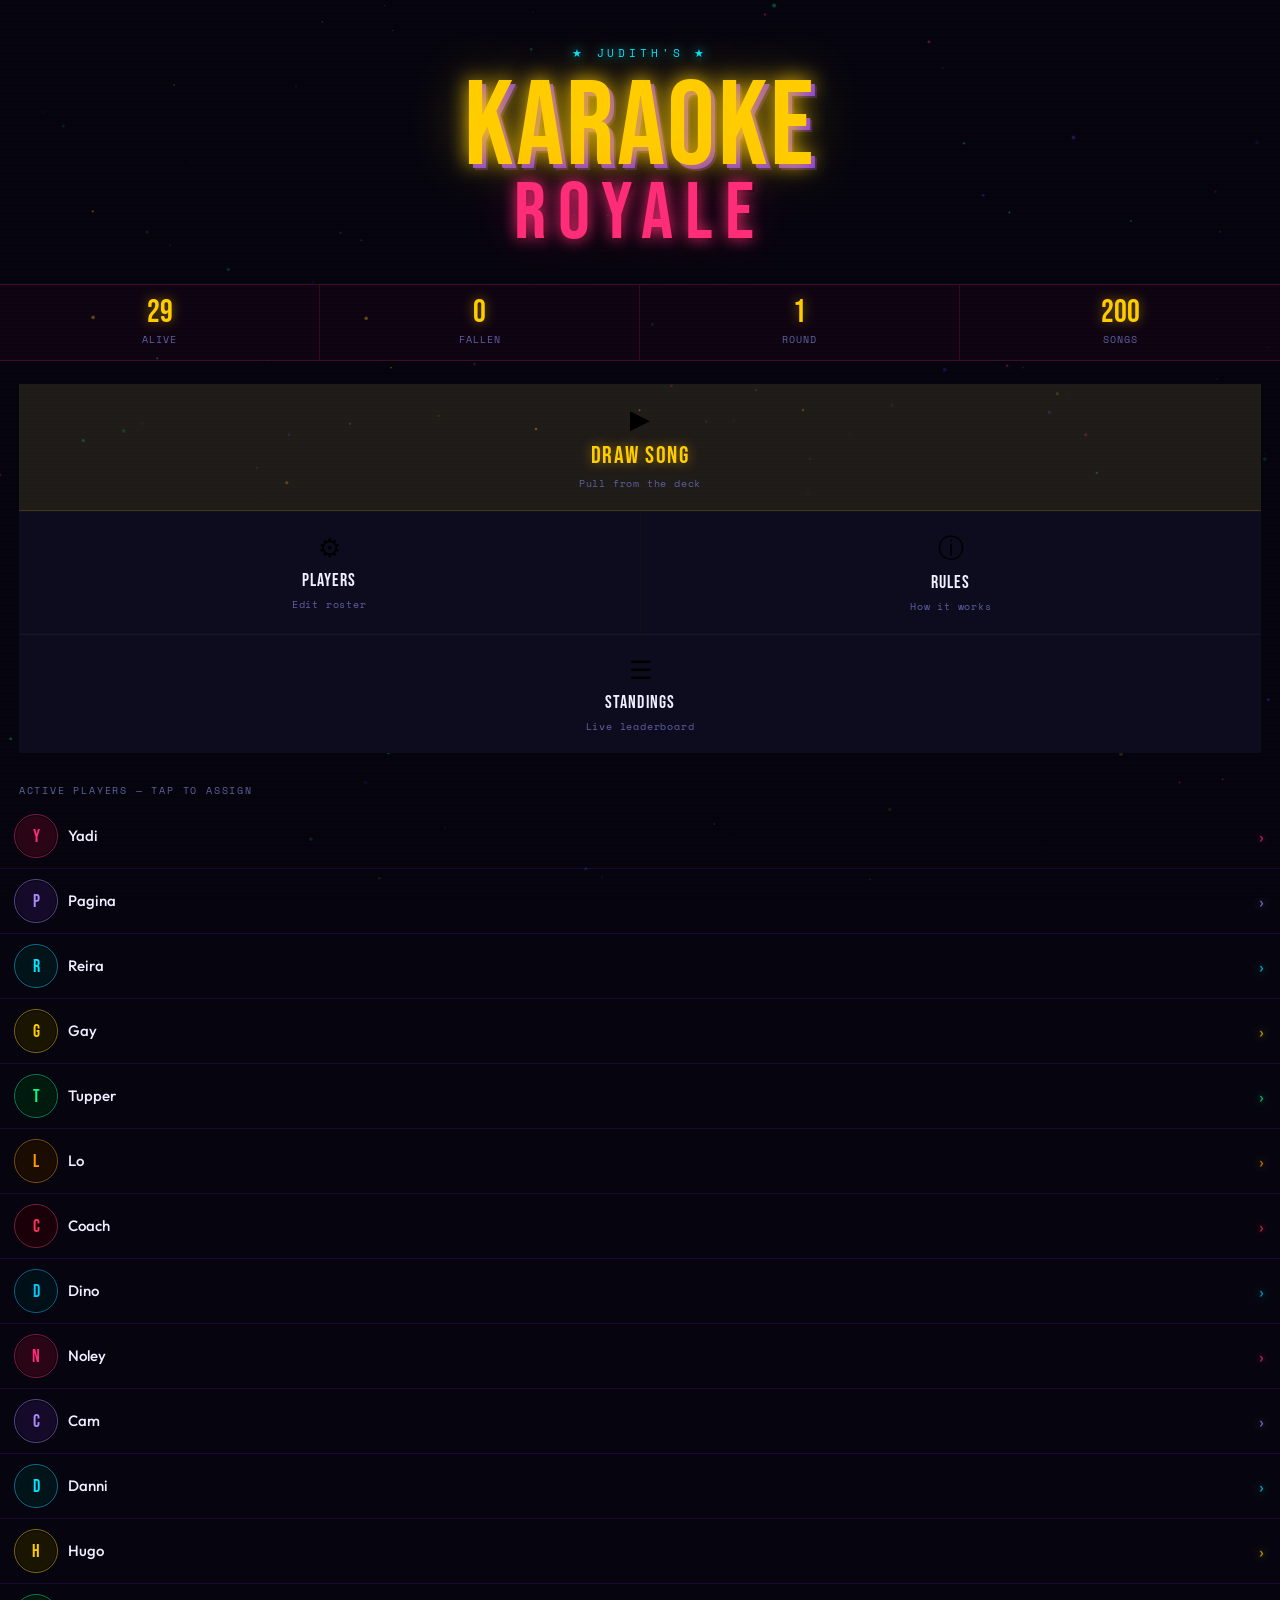
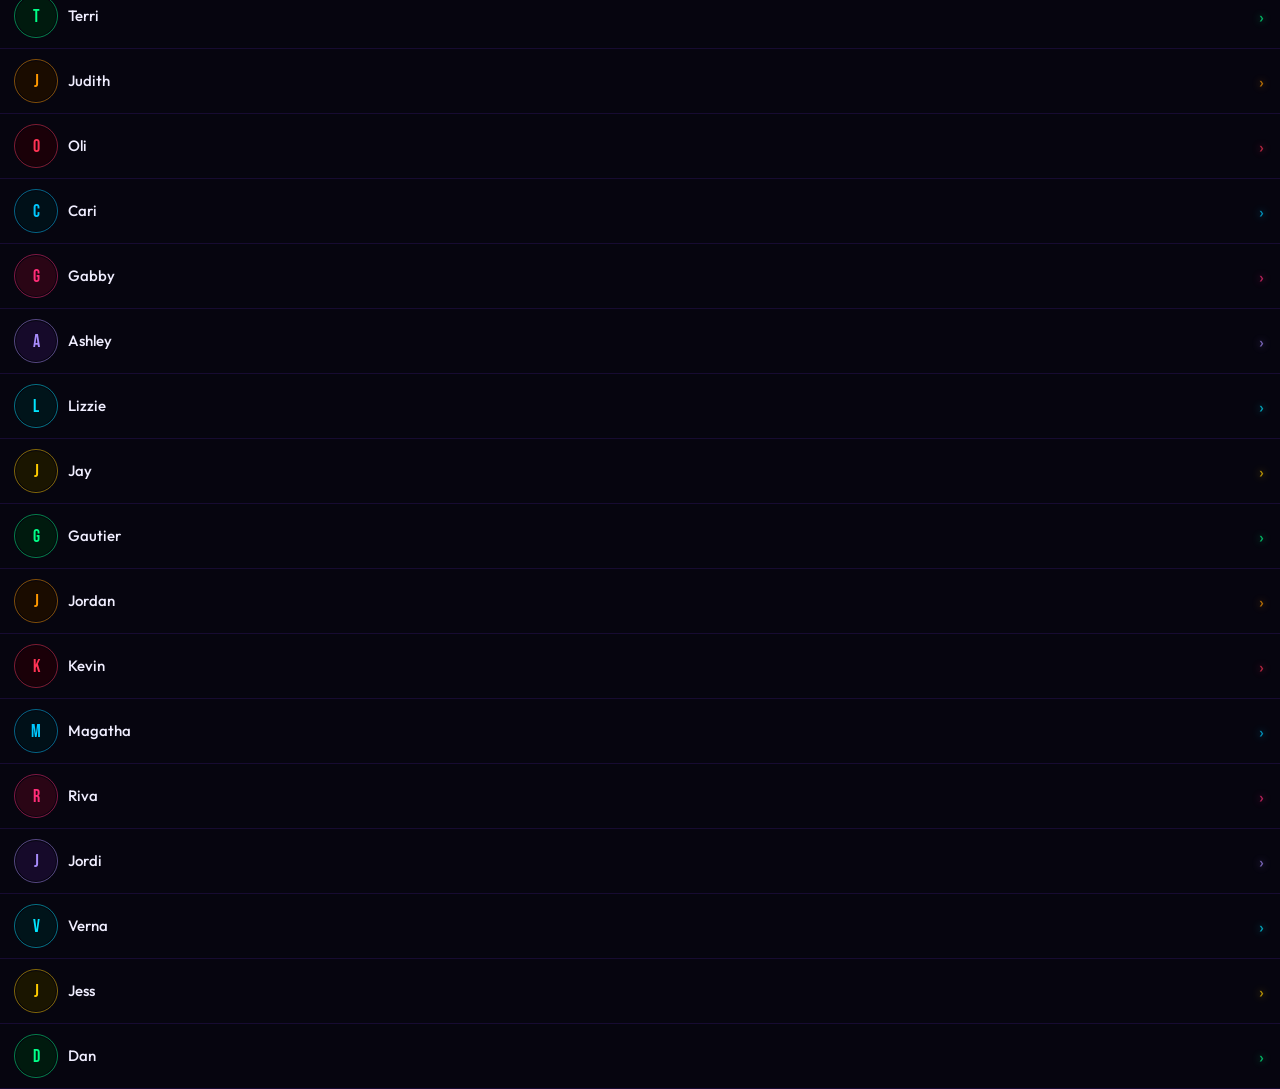
<file: assets/games/karaoke-royale.html>
<!DOCTYPE html>
<html lang="en">
<head>
<meta charset="UTF-8">
<meta name="viewport" content="width=device-width, initial-scale=1.0">
<title>Karaoke Royale</title>
<link rel="preconnect" href="https://fonts.googleapis.com">
<link href="https://fonts.googleapis.com/css2?family=Bebas+Neue&family=Outfit:wght@300;400;500;600&family=Space+Mono:ital,wght@0,400;0,700;1,400&display=swap" rel="stylesheet">
<style>
:root {
  --bg: #06050f;
  --bg2: #0d0b1e;
  --bg3: #13112a;
  --neon: #ff2d78;
  --neon2: #7b2fff;
  --neon3: #00e5ff;
  --gold: #ffcc00;
  --gold2: #ff9900;
  --green: #00ff88;
  --red: #ff3355;
  --text: #f0eeff;
  --dim: #6060a0;
  --mid: #a090d0;
  --glow-pink: rgba(255,45,120,0.35);
  --glow-purple: rgba(123,47,255,0.35);
  --glow-cyan: rgba(0,229,255,0.3);
  --font-display: 'Bebas Neue', impact, sans-serif;
  --font-body: 'Outfit', sans-serif;
  --font-mono: 'Space Mono', monospace;
}

*{box-sizing:border-box;margin:0;padding:0}

html,body{
  background:var(--bg);
  color:var(--text);
  font-family:var(--font-body);
  font-size:15px;
  line-height:1.5;
  min-height:100vh;
  overflow-x:hidden;
  cursor:default;
}

/* ── Canvas background ── */
#bg-canvas{
  position:fixed;inset:0;z-index:0;
  pointer-events:none;
  opacity:0.6;
}

/* ── Scanlines overlay ── */
body::after{
  content:'';
  position:fixed;inset:0;
  background:repeating-linear-gradient(0deg,transparent,transparent 2px,rgba(0,0,0,0.08) 2px,rgba(0,0,0,0.08) 4px);
  pointer-events:none;z-index:1;
}

/* ── App shell ── */
#app{position:relative;z-index:2;min-height:100vh;}

/* ── Screen transitions ── */
.screen{display:none;animation:screenIn 0.4s cubic-bezier(.2,0,.1,1) both;}
.screen.active{display:block;}
@keyframes screenIn{
  from{opacity:0;transform:translateY(20px);}
  to{opacity:1;transform:translateY(0);}
}

/* ── Neon text ── */
.neon-text{
  text-shadow:0 0 10px currentColor,0 0 30px currentColor,0 0 60px currentColor;
}

/* ── Glitch animation ── */
@keyframes glitch{
  0%,95%,100%{transform:translate(0);}
  96%{transform:translate(-3px,1px);filter:hue-rotate(90deg);}
  97%{transform:translate(3px,-1px);filter:hue-rotate(-90deg);}
  98%{transform:translate(-2px,0);filter:none;}
  99%{transform:translate(2px,1px);}
}
.glitch{animation:glitch 4s infinite;}

/* ── Logo ── */
.logo-wrap{
  padding:3rem 1.5rem 2rem;
  text-align:center;
  position:relative;
}
.logo-top{
  font-family:var(--font-mono);
  font-size:11px;letter-spacing:.35em;
  color:var(--neon3);text-transform:uppercase;
  margin-bottom:12px;
  text-shadow:0 0 12px var(--neon3);
}
.logo-main{
  font-family:var(--font-display);
  font-size:clamp(70px,18vw,120px);
  line-height:.9;
  letter-spacing:.02em;
  color:var(--gold);
  text-shadow:0 0 20px var(--gold),0 0 60px rgba(255,204,0,0.4),4px 4px 0 #7b2fff,6px 6px 0 rgba(123,47,255,0.3);
}
.logo-royale{
  font-family:var(--font-display);
  font-size:clamp(40px,12vw,80px);
  line-height:1;
  letter-spacing:.15em;
  color:var(--neon);
  text-shadow:0 0 15px var(--neon),0 0 50px var(--glow-pink),2px 2px 0 #000;
  display:block;
  margin-top:-8px;
}
.logo-tagline{
  font-family:var(--font-mono);
  font-size:11px;letter-spacing:.2em;
  color:var(--dim);text-transform:uppercase;
  margin-top:14px;
}

/* ── Stat bar ── */
.stat-bar{
  display:grid;
  grid-template-columns:repeat(4,1fr);
  border-top:1px solid rgba(255,45,120,.2);
  border-bottom:1px solid rgba(255,45,120,.2);
  background:rgba(255,45,120,.04);
  margin:0 0 1.5rem;
}
.stat-cell{
  padding:.85rem .5rem;
  text-align:center;
  border-right:1px solid rgba(255,45,120,.15);
  position:relative;
}
.stat-cell:last-child{border-right:none;}
.stat-val{
  font-family:var(--font-display);
  font-size:32px;color:var(--gold);
  line-height:1;
  text-shadow:0 0 12px rgba(255,204,0,.5);
}
.stat-lbl{
  font-family:var(--font-mono);
  font-size:10px;color:var(--dim);
  text-transform:uppercase;letter-spacing:.1em;
  margin-top:3px;
}

/* ── Buttons ── */
.btn{
  display:inline-flex;align-items:center;gap:8px;
  padding:11px 22px;
  font-family:var(--font-body);font-size:13px;font-weight:600;
  letter-spacing:.06em;text-transform:uppercase;
  border:1px solid;border-radius:2px;
  cursor:pointer;
  transition:all .2s;
  position:relative;overflow:hidden;
  background:transparent;
}
.btn::before{
  content:'';position:absolute;inset:0;
  background:currentColor;opacity:0;
  transition:opacity .2s;
}
.btn:hover::before{opacity:.1;}
.btn:active{transform:scale(.97);}

.btn-neon{
  color:var(--neon);border-color:var(--neon);
  box-shadow:0 0 12px var(--glow-pink) inset,0 0 20px var(--glow-pink);
}
.btn-neon:hover{box-shadow:0 0 20px var(--glow-pink) inset,0 0 40px var(--glow-pink);}

.btn-gold{
  color:#000;background:var(--gold);border-color:var(--gold);
  box-shadow:0 0 20px rgba(255,204,0,.4);font-weight:700;
}
.btn-gold:hover{background:var(--gold2);box-shadow:0 0 35px rgba(255,204,0,.6);}

.btn-cyan{
  color:var(--neon3);border-color:var(--neon3);
  box-shadow:0 0 12px var(--glow-cyan) inset,0 0 20px var(--glow-cyan);
}
.btn-cyan:hover{box-shadow:0 0 24px var(--glow-cyan) inset,0 0 45px var(--glow-cyan);}

.btn-pass{
  color:var(--green);border-color:var(--green);
  box-shadow:0 0 16px rgba(0,255,136,.25) inset,0 0 24px rgba(0,255,136,.2);
}
.btn-pass:hover{box-shadow:0 0 30px rgba(0,255,136,.4) inset,0 0 50px rgba(0,255,136,.35);}

.btn-fail{
  color:var(--red);border-color:var(--red);
  box-shadow:0 0 16px rgba(255,51,85,.25) inset,0 0 24px rgba(255,51,85,.2);
}
.btn-fail:hover{box-shadow:0 0 30px rgba(255,51,85,.4) inset,0 0 50px rgba(255,51,85,.35);}

.btn-ghost{
  color:var(--dim);border-color:rgba(96,96,160,.35);
}
.btn-ghost:hover{color:var(--mid);border-color:var(--mid);}

.btn-sm{padding:7px 16px;font-size:12px;}

/* ── Top bar ── */
.topbar{
  display:flex;align-items:center;gap:12px;
  padding:.85rem 1.25rem;
  border-bottom:1px solid rgba(255,45,120,.2);
  background:rgba(6,5,15,.85);
  backdrop-filter:blur(8px);
  position:sticky;top:0;z-index:20;
}
.topbar-title{
  font-family:var(--font-display);
  font-size:22px;letter-spacing:.08em;
  color:var(--neon);
  text-shadow:0 0 12px var(--glow-pink);
  flex:1;
}

/* ── Player card ── */
.player-card{
  display:flex;align-items:center;gap:12px;
  padding:12px 16px;
  border-bottom:1px solid rgba(123,47,255,.15);
  cursor:pointer;
  transition:all .18s;
  position:relative;
  overflow:hidden;
}
.player-card::before{
  content:'';position:absolute;left:0;top:0;bottom:0;
  width:3px;
  background:var(--neon);
  transform:scaleY(0);
  transform-origin:center;
  transition:transform .2s;
}
.player-card:hover{background:rgba(255,45,120,.06);}
.player-card:hover::before{transform:scaleY(1);}
.player-card.eliminated{opacity:.3;cursor:default;pointer-events:none;}

/* ── Avatar ── */
.avatar{
  width:40px;height:40px;border-radius:50%;
  display:flex;align-items:center;justify-content:center;
  font-family:var(--font-display);font-size:18px;
  flex-shrink:0;position:relative;
}
.avatar::after{
  content:'';position:absolute;inset:-2px;
  border-radius:50%;
  border:1.5px solid currentColor;
  opacity:.5;
}

/* ── Song card ── */
.song-card{
  margin:1.25rem;
  border:1px solid rgba(255,204,0,.3);
  border-radius:4px;
  padding:1.75rem;
  position:relative;
  overflow:hidden;
  background:rgba(13,11,30,.8);
}
.song-card::before{
  content:'';
  position:absolute;top:0;left:0;right:0;height:2px;
  background:linear-gradient(90deg,var(--neon2),var(--gold),var(--neon));
}
.song-card-num{
  font-family:var(--font-mono);font-size:10px;
  color:var(--dim);letter-spacing:.2em;text-transform:uppercase;
  margin-bottom:1rem;
}
.song-title{
  font-family:var(--font-display);
  font-size:clamp(28px,5vw,44px);
  letter-spacing:.02em;line-height:1.1;
  color:var(--text);
  text-shadow:0 2px 20px rgba(123,47,255,.4);
  margin-bottom:6px;
}
.song-artist{
  font-family:var(--font-mono);font-size:13px;
  color:var(--mid);font-style:italic;
}
.verse-rule{
  display:flex;align-items:center;gap:10px;
  margin-top:1.25rem;padding:10px 14px;
  border:1px solid rgba(255,204,0,.25);
  background:rgba(255,204,0,.05);
  border-radius:2px;
  font-family:var(--font-mono);font-size:12px;
  color:var(--gold);letter-spacing:.03em;
}
.genre-pill{
  display:inline-block;
  padding:3px 12px;border-radius:1px;
  font-family:var(--font-mono);font-size:10px;
  font-weight:700;letter-spacing:.12em;text-transform:uppercase;
  background:rgba(0,229,255,.1);
  color:var(--neon3);
  border:1px solid rgba(0,229,255,.25);
  text-shadow:0 0 8px var(--neon3);
}

/* ── Vote zone ── */
.vote-zone{
  display:grid;grid-template-columns:1fr 1fr;
  gap:1px;background:rgba(255,255,255,.05);
  margin:1.25rem;
}
.vote-btn{
  background:var(--bg2);
  border:none;padding:2rem 1rem;
  display:flex;flex-direction:column;align-items:center;gap:10px;
  cursor:pointer;transition:all .2s;
  font-family:var(--font-body);
}
.vote-pass-btn{color:var(--green);}
.vote-pass-btn:hover{background:rgba(0,255,136,.08);box-shadow:inset 0 0 40px rgba(0,255,136,.1);}
.vote-fail-btn{color:var(--red);}
.vote-fail-btn:hover{background:rgba(255,51,85,.08);box-shadow:inset 0 0 40px rgba(255,51,85,.1);}
.vote-icon-big{font-size:40px;line-height:1;}
.vote-label{
  font-family:var(--font-display);font-size:22px;
  letter-spacing:.08em;
}
.vote-sub{font-size:11px;color:var(--dim);font-family:var(--font-mono);letter-spacing:.05em;}

/* ── Singer display ── */
.singer-wrap{
  display:flex;align-items:center;gap:14px;
  padding:1rem 1.25rem;
  background:rgba(255,45,120,.04);
  border-bottom:1px solid rgba(255,45,120,.15);
}

/* ── Next picker ── */
.next-chip{
  display:flex;align-items:center;gap:8px;
  padding:8px 14px;
  border:1px solid rgba(123,47,255,.3);
  border-radius:2px;background:transparent;
  color:var(--mid);
  font-family:var(--font-body);font-size:13px;
  cursor:pointer;transition:all .18s;
}
.next-chip:hover{border-color:var(--neon2);color:var(--neon2);background:rgba(123,47,255,.08);}
.next-chip.selected{border-color:var(--gold);color:var(--gold);background:rgba(255,204,0,.08);box-shadow:0 0 12px rgba(255,204,0,.15);}

/* ── Verdict screen ── */
.verdict-full{
  min-height:100vh;display:flex;flex-direction:column;
  align-items:center;justify-content:center;
  padding:2rem 1.5rem;text-align:center;
  position:relative;
}
.verdict-bg{
  position:absolute;inset:0;
  transition:background .3s;
  z-index:-1;
}
.verdict-icon{font-size:80px;line-height:1;margin-bottom:1.5rem;}
.verdict-name{
  font-family:var(--font-display);
  font-size:clamp(40px,10vw,72px);
  letter-spacing:.04em;line-height:1;
  margin-bottom:.5rem;
}
.verdict-status{
  font-family:var(--font-display);
  font-size:clamp(20px,5vw,36px);
  letter-spacing:.2em;
  margin-bottom:1rem;
}
.verdict-song{
  font-family:var(--font-mono);font-size:13px;
  color:var(--mid);max-width:340px;
  line-height:1.6;margin-bottom:2rem;
}

/* ── Winner screen ── */
.winner-hero{
  padding:3rem 1.5rem 2rem;text-align:center;
  position:relative;
}
.crown-icon{
  font-size:72px;display:inline-block;
  animation:crownPulse 2s infinite;
  filter:drop-shadow(0 0 20px var(--gold));
}
@keyframes crownPulse{
  0%,100%{transform:scale(1) rotate(-2deg);filter:drop-shadow(0 0 20px var(--gold));}
  50%{transform:scale(1.08) rotate(2deg);filter:drop-shadow(0 0 40px var(--gold)) drop-shadow(0 0 60px var(--gold2));}
}
.winner-name{
  font-family:var(--font-display);
  font-size:clamp(50px,14vw,96px);
  letter-spacing:.02em;line-height:.95;
  color:var(--gold);
  text-shadow:0 0 20px rgba(255,204,0,.5),0 0 60px rgba(255,204,0,.25),4px 4px 0 var(--neon2);
}
.winner-label{
  font-family:var(--font-mono);font-size:11px;
  color:var(--neon3);letter-spacing:.3em;
  text-transform:uppercase;margin-bottom:8px;
  text-shadow:0 0 10px var(--neon3);
}

/* ── Elimination list ── */
.elim-row{
  display:flex;align-items:center;gap:12px;
  padding:10px 16px;
  border-bottom:1px solid rgba(123,47,255,.1);
  transition:background .15s;
}
.elim-row:hover{background:rgba(123,47,255,.04);}
.elim-row:last-child{border-bottom:none;}
.elim-rank{
  font-family:var(--font-mono);font-size:11px;
  color:var(--dim);width:28px;text-align:right;
}

/* ── Rules ── */
.rule-item{
  display:flex;gap:1.25rem;
  padding:1.1rem 1.5rem;
  border-bottom:1px solid rgba(123,47,255,.15);
}
.rule-item:last-child{border-bottom:none;}
.rule-num{
  font-family:var(--font-display);font-size:36px;
  color:var(--neon2);opacity:.4;line-height:1;
  flex-shrink:0;width:32px;
  text-shadow:0 0 12px var(--neon2);
}
.rule-title{font-weight:600;margin-bottom:4px;font-size:15px;}
.rule-body{font-size:13px;color:var(--mid);line-height:1.6;}

/* ── Section label ── */
.section-label{
  font-family:var(--font-mono);font-size:10px;
  color:var(--dim);text-transform:uppercase;letter-spacing:.18em;
  padding:.75rem 1.25rem .4rem;
}

/* ── Divider ── */
.divider{
  height:1px;
  background:linear-gradient(90deg,transparent,rgba(255,45,120,.35),transparent);
  margin:1.5rem 1.25rem;
}

/* ── Textarea ── */
textarea{
  width:100%;background:rgba(13,11,30,.9);
  border:1px solid rgba(123,47,255,.3);border-radius:2px;
  color:var(--text);font-family:var(--font-mono);font-size:13px;
  padding:1rem;resize:vertical;outline:none;line-height:1.9;
}
textarea:focus{border-color:var(--neon2);box-shadow:0 0 0 2px rgba(123,47,255,.15);}

/* ── Bottom action bar ── */
.action-bar{
  display:flex;gap:10px;flex-wrap:wrap;
  padding:1.25rem;
}

/* ── Animated border ── */
@keyframes borderSpin{
  0%{background-position:0% 50%;}
  100%{background-position:200% 50%;}
}
.animated-border{
  position:relative;
  padding:1px;
  background:linear-gradient(90deg,var(--neon),var(--neon2),var(--gold),var(--neon3),var(--neon));
  background-size:200% 100%;
  animation:borderSpin 4s linear infinite;
  border-radius:4px;
}
.animated-border-inner{
  background:var(--bg2);border-radius:3px;
  padding:1.75rem;
}

/* ── Home action grid ── */
.home-actions{
  display:grid;grid-template-columns:1fr 1fr;
  gap:1px;background:rgba(255,255,255,.05);
  margin:0 1.25rem 1.25rem;
}
.home-action-btn{
  background:var(--bg2);border:none;
  padding:1.25rem 1rem;
  display:flex;flex-direction:column;align-items:center;gap:6px;
  cursor:pointer;transition:all .2s;
  font-family:var(--font-body);
}
.home-action-btn:hover{background:rgba(123,47,255,.12);}
.home-action-icon{font-size:26px;}
.home-action-label{font-family:var(--font-display);font-size:18px;letter-spacing:.06em;color:var(--text);}
.home-action-sub{font-family:var(--font-mono);font-size:10px;color:var(--dim);letter-spacing:.08em;}

/* ── Scrollbar ── */
::-webkit-scrollbar{width:3px;}
::-webkit-scrollbar-track{background:var(--bg);}
::-webkit-scrollbar-thumb{background:var(--neon2);border-radius:2px;}

/* ── Ping animation ── */
@keyframes ping{
  0%{transform:scale(1);opacity:1;}
  75%,100%{transform:scale(2.5);opacity:0;}
}
.ping{
  position:absolute;border-radius:50%;
  animation:ping 1.5s cubic-bezier(0,0,.2,1) infinite;
}

@media(max-width:420px){
  .home-actions{grid-template-columns:1fr;}
  .vote-zone{grid-template-columns:1fr;}
}
</style>
</head>
<body>

<canvas id="bg-canvas"></canvas>

<div id="app">

<!-- ══ HOME ══════════════════════════════════════════════ -->
<div class="screen active" id="s-home">
  <div class="logo-wrap">
    <div class="logo-top">&#9733; Judith's &#9733;</div>
    <div class="logo-main glitch">KARAOKE</div>
    <span class="logo-royale">ROYALE</span>
  </div>

  <div class="stat-bar" id="home-stats">
    <div class="stat-cell"><div class="stat-val" id="h-alive">29</div><div class="stat-lbl">Alive</div></div>
    <div class="stat-cell"><div class="stat-val" id="h-elim">0</div><div class="stat-lbl">Fallen</div></div>
    <div class="stat-cell"><div class="stat-val" id="h-round">1</div><div class="stat-lbl">Round</div></div>
    <div class="stat-cell"><div class="stat-val" id="h-left">200</div><div class="stat-lbl">Songs</div></div>
  </div>

  <div class="home-actions">
    <button class="home-action-btn" onclick="drawSong()" style="grid-column:1/-1;background:rgba(255,204,0,.06);border-bottom:1px solid rgba(255,204,0,.15);">
      <div class="home-action-icon">&#9654;</div>
      <div class="home-action-label" style="color:var(--gold);font-size:24px;text-shadow:0 0 12px rgba(255,204,0,.5)">Draw Song</div>
      <div class="home-action-sub">Pull from the deck</div>
    </button>
    <button class="home-action-btn" onclick="go('s-setup')">
      <div class="home-action-icon">&#9881;</div>
      <div class="home-action-label">Players</div>
      <div class="home-action-sub">Edit roster</div>
    </button>
    <button class="home-action-btn" onclick="go('s-rules')">
      <div class="home-action-icon">&#9432;</div>
      <div class="home-action-label">Rules</div>
      <div class="home-action-sub">How it works</div>
    </button>
    <button class="home-action-btn" onclick="go('s-standings')" style="grid-column:1/-1;border-top:1px solid rgba(255,255,255,.04);">
      <div class="home-action-icon">&#9776;</div>
      <div class="home-action-label">Standings</div>
      <div class="home-action-sub">Live leaderboard</div>
    </button>
  </div>

  <div class="section-label">Active players — tap to assign</div>
  <div id="home-players"></div>
</div>

<!-- ══ RULES ═════════════════════════════════════════════ -->
<div class="screen" id="s-rules">
  <div class="topbar">
    <button class="btn btn-ghost btn-sm" onclick="go('s-home')">&larr;</button>
    <div class="topbar-title">The Rules</div>
  </div>
  <div style="padding:1.25rem 0">
    <div class="rule-item">
      <div class="rule-num">I</div>
      <div><div class="rule-title">Draw a song</div><div class="rule-body">A random track is pulled from the 200-song deck. The active player has no choice — you play what fate gives you.</div></div>
    </div>
    <div class="rule-item">
      <div class="rule-num">II</div>
      <div><div class="rule-title">Two full verses or you're done</div><div class="rule-body">No humming, no skipping to the chorus, no mumbling. You must deliver at least two recognisable verses. The crowd decides.</div></div>
    </div>
    <div class="rule-item">
      <div class="rule-num">III</div>
      <div><div class="rule-title">Majority vote</div><div class="rule-body">The group votes Pass or Fail after the performance. Majority rules. A tie goes to the singer — they survive.</div></div>
    </div>
    <div class="rule-item">
      <div class="rule-num">IV</div>
      <div><div class="rule-title">The condemned's final act</div><div class="rule-body">Fail and you're out. The song returns to the deck. The eliminated player chooses who faces the mic next — their final act of power.</div></div>
    </div>
    <div class="rule-item">
      <div class="rule-num">V</div>
      <div><div class="rule-title">Last voice standing</div><div class="rule-body">No points. No medals. Pure survival. When one singer remains, they are crowned the Karaoke Royale champion.</div></div>
    </div>
  </div>
  <div style="padding:1.25rem;text-align:center;">
    <button class="btn btn-gold" onclick="drawSong()">&#9654;&nbsp; Begin the Royale</button>
  </div>
</div>

<!-- ══ SETUP ══════════════════════════════════════════════ -->
<div class="screen" id="s-setup">
  <div class="topbar">
    <button class="btn btn-ghost btn-sm" onclick="go('s-home')">&larr;</button>
    <div class="topbar-title">Edit Players</div>
  </div>
  <div style="padding:1.25rem">
    <p style="color:var(--mid);font-size:13px;margin-bottom:1rem;font-family:var(--font-mono);">One name per line. Save resets the entire game.</p>
    <textarea id="player-input" rows="15" spellcheck="false"></textarea>
    <div class="action-bar" style="padding:1rem 0 0">
      <button class="btn btn-gold" onclick="savePlayers()">&#10003;&nbsp; Save &amp; Reset</button>
      <button class="btn btn-ghost" onclick="go('s-home')">Cancel</button>
    </div>
  </div>
</div>

<!-- ══ SONG STAGE ═════════════════════════════════════════ -->
<div class="screen" id="s-song">
  <div class="topbar">
    <button class="btn btn-ghost btn-sm" onclick="go('s-home')">&larr;</button>
    <div class="topbar-title" id="song-topbar-title">Round 1</div>
    <div style="font-family:var(--font-mono);font-size:11px;color:var(--neon3);text-shadow:0 0 8px var(--neon3)" id="alive-count">26 alive</div>
  </div>

  <div class="singer-wrap" id="singer-block">
    <div class="avatar" id="singer-av" style="background:#1a1030;color:#ff2d78;border-color:#ff2d78">?</div>
    <div style="flex:1">
      <div style="font-family:var(--font-mono);font-size:10px;color:var(--dim);letter-spacing:.15em;text-transform:uppercase">On stage now</div>
      <div style="font-size:17px;font-weight:600" id="singer-nm">—</div>
    </div>
    <div class="genre-pill" id="genre-tag">Genre</div>
  </div>

  <div class="animated-border" style="margin:1.25rem">
    <div class="animated-border-inner">
      <div class="song-card-num" id="song-num-lbl">Song — / 200</div>
      <div class="song-title" id="song-t">—</div>
      <div class="song-artist" id="song-a">—</div>
      <div class="verse-rule">
        &#9834;&nbsp; Minimum <strong style="color:#fff">two full verses</strong> &nbsp;&#9834;
      </div>
    </div>
  </div>

  <div style="padding:0 1.25rem;margin-bottom:.75rem;">
    <div class="section-label" style="padding:0 0 .5rem">Group verdict</div>
  </div>
  <div class="vote-zone">
    <button class="vote-btn vote-pass-btn" onclick="vote('pass')">
      <div class="vote-icon-big">&#128077;</div>
      <div class="vote-label">Pass</div>
      <div class="vote-sub">They survived</div>
    </button>
    <button class="vote-btn vote-fail-btn" onclick="vote('fail')">
      <div class="vote-icon-big">&#128078;</div>
      <div class="vote-label">Fail</div>
      <div class="vote-sub">Eliminated</div>
    </button>
  </div>
  <button onclick="vote('skip')" style="width:100%;background:transparent;border:none;border-top:1px solid rgba(255,255,255,.06);padding:.75rem;color:var(--dim);font-family:var(--font-mono);font-size:11px;letter-spacing:.08em;cursor:pointer;transition:color .2s;" onmouseover="this.style.color='var(--mid)'" onmouseout="this.style.color='var(--dim)'">
    Song unknown — redraw &#8635;
  </button>

  <div style="padding:1.25rem">
    <div class="section-label" style="padding:0 0 .75rem">Condemned picks next victim</div>
    <div id="next-wrap" style="display:flex;flex-wrap:wrap;gap:6px;"></div>
  </div>
</div>

<!-- ══ VERDICT ════════════════════════════════════════════ -->
<div class="screen" id="s-verdict">
  <div class="verdict-full">
    <div class="verdict-bg" id="v-bg"></div>
    <div class="verdict-icon" id="v-icon">—</div>
    <div class="verdict-name" id="v-name">—</div>
    <div class="verdict-status" id="v-status">—</div>
    <div class="verdict-song" id="v-song">—</div>
    <div style="display:flex;gap:12px;flex-wrap:wrap;justify-content:center" id="v-btns"></div>
  </div>
</div>

<!-- ══ STANDINGS ══════════════════════════════════════════ -->
<div class="screen" id="s-standings">
  <div class="topbar">
    <button class="btn btn-ghost btn-sm" onclick="go('s-home')">&larr;</button>
    <div class="topbar-title">Standings</div>
  </div>
  <div style="padding-bottom:2rem" id="standings-list"></div>
</div>

<!-- ══ WINNER ══════════════════════════════════════════════ -->
<div class="screen" id="s-winner">
  <div style="min-height:100vh;display:flex;flex-direction:column;align-items:center;justify-content:center;padding:2rem 1.5rem;text-align:center;position:relative;">
    <div style="position:absolute;inset:0;background:radial-gradient(ellipse at 50% 40%,rgba(255,204,0,.12) 0%,rgba(255,45,120,.06) 40%,transparent 70%);pointer-events:none;z-index:0;"></div>
    <div style="position:relative;z-index:1;width:100%;">
      <div style="font-family:var(--font-mono);font-size:10px;letter-spacing:.35em;color:var(--neon3);text-transform:uppercase;text-shadow:0 0 10px var(--neon3);margin-bottom:1rem;">Last voice standing</div>
      <div class="crown-icon" style="font-size:80px;margin-bottom:.5rem;">&#9813;</div>
      <div style="font-family:var(--font-display);font-size:clamp(16px,5vw,22px);letter-spacing:.4em;color:var(--neon);text-shadow:0 0 15px var(--glow-pink);text-transform:uppercase;margin-bottom:.75rem;">Karaoke Royale Champion</div>
      <div class="winner-name glitch" id="w-name" style="margin-bottom:.75rem;">—</div>
      <p style="font-family:var(--font-mono);font-size:12px;color:var(--mid);margin-bottom:2.5rem;" id="w-sub"></p>
      <div style="display:flex;gap:12px;justify-content:center;flex-wrap:wrap;margin-bottom:3rem;">
        <button class="btn btn-gold" onclick="go('s-standings')">&#9776;&nbsp; Final Standings</button>
        <button class="btn btn-ghost" onclick="resetAll()">&#8635;&nbsp; New Royale</button>
      </div>
      <div style="width:100%;border-top:1px solid rgba(255,204,0,.2);padding-top:1.5rem;text-align:left;">
        <div class="section-label" style="padding:0 0 .75rem;">Fell before glory</div>
        <div id="w-elim-list"></div>
      </div>
    </div>
  </div>
</div>

</div><!-- #app -->

<script>
/* ── Particle canvas ── */
const canvas=document.getElementById('bg-canvas');
const ctx=canvas.getContext('2d');
let W,H,particles=[];
function resizeCanvas(){W=canvas.width=window.innerWidth;H=canvas.height=window.innerHeight;}
resizeCanvas();
window.addEventListener('resize',resizeCanvas);

const PCOLORS=['#ff2d78','#7b2fff','#00e5ff','#ffcc00','#00ff88'];
function mkParticle(){
  return{
    x:Math.random()*W,y:Math.random()*H,
    vx:(Math.random()-.5)*.4,vy:(Math.random()-.5)*.4-.2,
    size:Math.random()*1.5+.5,
    color:PCOLORS[Math.floor(Math.random()*PCOLORS.length)],
    life:Math.random(),
    decay:Math.random()*.003+.001
  };
}
for(let i=0;i<120;i++)particles.push(mkParticle());

function animCanvas(){
  ctx.clearRect(0,0,W,H);
  particles.forEach((p,i)=>{
    p.x+=p.vx;p.y+=p.vy;p.life-=p.decay;
    if(p.life<=0||p.x<0||p.x>W||p.y<0||p.y>H){particles[i]=mkParticle();}
    ctx.globalAlpha=p.life*.7;
    ctx.fillStyle=p.color;
    ctx.beginPath();ctx.arc(p.x,p.y,p.size,0,Math.PI*2);ctx.fill();
  });
  ctx.globalAlpha=1;
  requestAnimationFrame(animCanvas);
}
animCanvas();

/* ── Data ── */
const SONGS=[
["Don't Stop Believin'","Journey","Rock"],["Bohemian Rhapsody","Queen","Rock"],["Dancing Queen","ABBA","Pop"],
["Livin' on a Prayer","Bon Jovi","Rock"],["Sweet Caroline","Neil Diamond","Classic"],["Mr. Brightside","The Killers","Indie"],
["Total Eclipse of the Heart","Bonnie Tyler","Power Ballad"],["Wonderwall","Oasis","Indie"],["Africa","Toto","80s"],
["Summer Nights","Grease Cast","Musical"],["I Will Survive","Gloria Gaynor","Disco"],["Shallow","Lady Gaga","Pop Ballad"],
["Valerie","Amy Winehouse","Soul"],["September","Earth Wind & Fire","Funk"],["Poker Face","Lady Gaga","Pop"],
["Lose Yourself","Eminem","Hip-Hop"],["Somebody That I Used to Know","Gotye","Indie"],["Under Pressure","Queen","Rock"],
["Hit Me Baby One More Time","Britney Spears","Pop"],["Gold Digger","Kanye West","Hip-Hop"],["Roxanne","The Police","Rock"],
["Girls Just Wanna Have Fun","Cyndi Lauper","80s"],["Teenage Dream","Katy Perry","Pop"],["Take Me to Church","Hozier","Indie"],
["Superstition","Stevie Wonder","Soul"],["Waterloo","ABBA","Pop"],["Eye of the Tiger","Survivor","Rock"],
["Don't You Want Me","Human League","80s"],["Respect","Aretha Franklin","Soul"],["Stayin' Alive","Bee Gees","Disco"],
["Killing Me Softly","Fugees","R&B"],["No Scrubs","TLC","R&B"],["Since U Been Gone","Kelly Clarkson","Pop Rock"],
["Beautiful Day","U2","Rock"],["With or Without You","U2","Rock"],["Smells Like Teen Spirit","Nirvana","Grunge"],
["Come As You Are","Nirvana","Grunge"],["Basket Case","Green Day","Punk"],["Boulevard of Broken Dreams","Green Day","Punk"],
["Yellow","Coldplay","Indie"],["Fix You","Coldplay","Indie"],["Viva la Vida","Coldplay","Indie"],
["Chasing Cars","Snow Patrol","Indie"],["Skinny Love","Bon Iver","Indie Folk"],["Pumped Up Kicks","Foster the People","Indie"],
["Dog Days Are Over","Florence + The Machine","Indie"],["Rolling in the Deep","Adele","Pop Soul"],
["Someone Like You","Adele","Pop Soul"],["Hello","Adele","Pop Soul"],["Skyfall","Adele","Pop"],
["Levels","Avicii","EDM"],["Wake Me Up","Avicii","EDM"],["Lean On","Major Lazer","Pop"],
["Shape of You","Ed Sheeran","Pop"],["Thinking Out Loud","Ed Sheeran","Pop"],["Perfect","Ed Sheeran","Pop"],
["Photograph","Ed Sheeran","Pop"],["Bad Blood","Taylor Swift","Pop"],["Shake It Off","Taylor Swift","Pop"],
["Love Story","Taylor Swift","Country Pop"],["Blank Space","Taylor Swift","Pop"],["Anti-Hero","Taylor Swift","Pop"],
["Cruel Summer","Taylor Swift","Pop"],["cardigan","Taylor Swift","Indie Pop"],["Uptown Funk","Bruno Mars","Funk Pop"],
["Grenade","Bruno Mars","Pop"],["Locked Out of Heaven","Bruno Mars","Pop"],["24K Magic","Bruno Mars","R&B"],
["Blinding Lights","The Weeknd","Synthpop"],["Starboy","The Weeknd","R&B"],["Save Your Tears","The Weeknd","Synthpop"],
["Drivers License","Olivia Rodrigo","Pop"],["Good 4 U","Olivia Rodrigo","Pop Punk"],["Traitor","Olivia Rodrigo","Pop"],
["Levitating","Dua Lipa","Pop"],["Don't Start Now","Dua Lipa","Pop"],["Physical","Dua Lipa","Pop"],
["Watermelon Sugar","Harry Styles","Pop"],["As It Was","Harry Styles","Pop"],["Sign of the Times","Harry Styles","Pop Rock"],
["Bad Guy","Billie Eilish","Pop"],["Ocean Eyes","Billie Eilish","Pop"],["Circles","Post Malone","Pop Hip-Hop"],
["Sunflower","Post Malone","Pop"],["God's Plan","Drake","Hip-Hop"],["Hotline Bling","Drake","R&B"],
["HUMBLE.","Kendrick Lamar","Hip-Hop"],["Swimming Pools","Kendrick Lamar","Hip-Hop"],
["Power","Kanye West","Hip-Hop"],["Stronger","Kanye West","Hip-Hop"],["99 Problems","Jay-Z","Hip-Hop"],
["Empire State of Mind","Jay-Z","Hip-Hop"],["California Love","2Pac","Hip-Hop"],["Changes","2Pac","Hip-Hop"],
["Juicy","Notorious B.I.G.","Hip-Hop"],["Stan","Eminem","Hip-Hop"],["The Real Slim Shady","Eminem","Hip-Hop"],
["Crazy in Love","Beyoncé","R&B"],["Single Ladies","Beyoncé","Pop"],["Halo","Beyoncé","Pop"],
["Formation","Beyoncé","R&B"],["Moves Like Jagger","Maroon 5","Pop Rock"],["Sugar","Maroon 5","Pop"],
["She Will Be Loved","Maroon 5","Pop Rock"],["All I Want for Christmas Is You","Mariah Carey","Christmas"],
["Hero","Mariah Carey","R&B"],["We Belong Together","Mariah Carey","R&B"],["Fantasy","Mariah Carey","R&B"],
["Burn","Usher","R&B"],["Yeah!","Usher","Hip-Hop R&B"],["No One","Alicia Keys","R&B"],
["Fallin'","Alicia Keys","R&B"],["If I Ain't Got You","Alicia Keys","R&B"],["Girl on Fire","Alicia Keys","R&B"],
["Beautiful","Christina Aguilera","Pop"],["Fighter","Christina Aguilera","Pop"],["Toxic","Britney Spears","Pop"],
["Oops I Did It Again","Britney Spears","Pop"],["Womanizer","Britney Spears","Pop"],
["Despacito","Luis Fonsi","Latin"],["Hips Don't Lie","Shakira","Latin Pop"],["Livin' La Vida Loca","Ricky Martin","Latin Pop"],
["Smooth","Santana","Latin Rock"],["Jump","Van Halen","Rock"],["Here I Go Again","Whitesnake","Rock"],
["You Give Love a Bad Name","Bon Jovi","Rock"],["Sweet Child O' Mine","Guns N' Roses","Rock"],
["Paradise City","Guns N' Roses","Rock"],["Welcome to the Jungle","Guns N' Roses","Rock"],
["November Rain","Guns N' Roses","Rock"],["Enter Sandman","Metallica","Metal"],
["Nothing Else Matters","Metallica","Metal"],["Creep","Radiohead","Indie"],["Karma Police","Radiohead","Indie"],
["Everlong","Foo Fighters","Rock"],["Best of You","Foo Fighters","Rock"],
["Don't Look Back in Anger","Oasis","Indie"],["Common People","Pulp","Britpop"],
["Angels","Robbie Williams","Pop"],["Feel","Robbie Williams","Pop"],
["Back for Good","Take That","Pop"],["How Deep Is Your Love","Bee Gees","Disco"],
["Iris","Goo Goo Dolls","Rock"],["Let Her Go","Passenger","Folk Pop"],
["Riptide","Vance Joy","Indie Pop"],["Budapest","George Ezra","Pop"],["Shotgun","George Ezra","Pop"],
["Pompeii","Bastille","Indie Pop"],["Human","Rag'n'Bone Man","Soul Pop"],
["Stay With Me","Sam Smith","Pop Soul"],["Too Good at Goodbyes","Sam Smith","Pop Soul"],
["What's Going On","Marvin Gaye","Soul"],["Sexual Healing","Marvin Gaye","Soul"],
["Ain't No Sunshine","Bill Withers","Soul"],["Lean on Me","Bill Withers","Soul"],
["Ring of Fire","Johnny Cash","Country"],["Jolene","Dolly Parton","Country"],["9 to 5","Dolly Parton","Country"],
["I Will Always Love You","Whitney Houston","Ballad"],["Greatest Love of All","Whitney Houston","Pop"],
["Like a Prayer","Madonna","Pop"],["Material Girl","Madonna","Pop"],["Vogue","Madonna","Pop"],
["Born This Way","Lady Gaga","Pop"],["Edge of Glory","Lady Gaga","Pop"],["Just Dance","Lady Gaga","Pop"],
["Mr. Jones","Counting Crows","Rock"],["Basket Case","Green Day","Punk"],
["Boulevard of Broken Dreams","Green Day","Punk"],["Song 2","Blur","Indie"],
["Parklife","Blur","Britpop"],["Dancing in the Moonlight","Toploader","Pop Rock"],
["Let Me Entertain You","Robbie Williams","Pop"],["Night Fever","Bee Gees","Disco"],
["Fix You","Coldplay","Indie"],["The Scientist","Coldplay","Indie"],
["Just the Way You Are","Bruno Mars","Pop"],["24K Magic","Bruno Mars","R&B"],
["Congratulations","Post Malone","Hip-Hop"],["Mo Money Mo Problems","Notorious B.I.G.","Hip-Hop"],
["DNA.","Kendrick Lamar","Hip-Hop"],["One Dance","Drake","Afrobeats"],
["Latch","Disclosure","Electronic"],["Skin","Rag'n'Bone Man","Soul Pop"],
["Writing's on the Wall","Sam Smith","Pop"],["Let's Get It On","Marvin Gaye","Soul"],
["Just the Two of Us","Grover Washington Jr.","R&B"],["Whenever Wherever","Shakira","Latin Pop"],
["La Bamba","Ritchie Valens","Latin Rock"],["Pour Some Sugar on Me","Def Leppard","Rock"],
["Rock of Ages","Def Leppard","Rock"],["Running With the Devil","Van Halen","Rock"],
["Bound 2","Kanye West","Hip-Hop"],["New York State of Mind","Jay-Z","Hip-Hop"],
["Gin & Juice","Snoop Dogg","Hip-Hop"],["Next Episode","Dr. Dre","Hip-Hop"],
["Without Me","Eminem","Hip-Hop"],["Lose Yourself","Eminem","Hip-Hop"],
["Applause","Lady Gaga","Pop"],["Hung Up","Madonna","Pop"],
["Memory","Musical","Classic"],["Don't Cry for Me Argentina","Musical","Classic"],
["Angels","Robbie Williams","Pop"],["She","Elvis Costello","Classic"],
["Always on My Mind","Elvis Presley","Classic"],["Suspicious Minds","Elvis Presley","Classic"],
["Hound Dog","Elvis Presley","Classic"],["Johnny B. Goode","Chuck Berry","Rock n Roll"]
];

const PALETTES=[
  {bg:'rgba(255,45,120,.12)',text:'#ff2d78',border:'rgba(255,45,120,.6)',av:'#2a0515'},
  {bg:'rgba(123,47,255,.12)',text:'#a78bfa',border:'rgba(123,47,255,.6)',av:'#160a2a'},
  {bg:'rgba(0,229,255,.1)',text:'#00e5ff',border:'rgba(0,229,255,.5)',av:'#00141a'},
  {bg:'rgba(255,204,0,.1)',text:'#ffcc00',border:'rgba(255,204,0,.5)',av:'#1a1500'},
  {bg:'rgba(0,255,136,.1)',text:'#00ff88',border:'rgba(0,255,136,.5)',av:'#001a0e'},
  {bg:'rgba(255,153,0,.1)',text:'#ff9900',border:'rgba(255,153,0,.5)',av:'#1a0c00'},
  {bg:'rgba(255,51,85,.1)',text:'#ff3355',border:'rgba(255,51,85,.5)',av:'#1a0008'},
  {bg:'rgba(0,200,255,.1)',text:'#00c8ff',border:'rgba(0,200,255,.5)',av:'#001018'},
];
const gp=i=>PALETTES[i%PALETTES.length];

let players=[],deck=[],songIdx=0,currentSinger=0,round=1,elimOrder=[],nextSinger=-1,roundQueue=[];

function shuffle(a){for(let i=a.length-1;i>0;i--){const j=Math.floor(Math.random()*(i+1));[a[i],a[j]]=[a[j],a[i]];}return a;}
function initPlayers(){
  const names=shuffle(["Tupper","Ashley","Cam","Cari","Coach","Dan","Danni","Dino","Gabby","Gautier","Hugo","Gay","Jay","Jess","Jordan","Jordi","Judith","Kevin","Lo","Reira","Lizzie","Magatha","Noley","Oli","Pagina","Riva","Terri","Verna","Yadi"]);
  players=names.map((n,i)=>({name:n,idx:i,alive:true,elimRound:null,elimSong:null}));
}
function initDeck(){
  const d=[...SONGS];
  for(let i=d.length-1;i>0;i--){const j=Math.floor(Math.random()*(i+1));[d[i],d[j]]=[d[j],d[i]];}
  deck=d;songIdx=0;
}
function go(id){
  document.querySelectorAll('.screen').forEach(s=>s.classList.remove('active'));
  const el=document.getElementById(id);
  el.classList.add('active');
  window.scrollTo(0,0);
  if(id==='s-home')updateHome();
  if(id==='s-standings')renderStandings();
  if(id==='s-setup')document.getElementById('player-input').value=players.map(p=>p.name).join('\n');
}
function updateHome(){
  const alive=players.filter(p=>p.alive);
  document.getElementById('h-alive').textContent=alive.length;
  document.getElementById('h-elim').textContent=players.filter(p=>!p.alive).length;
  document.getElementById('h-round').textContent=round;
  document.getElementById('h-left').textContent=Math.max(0,200-songIdx);
  const c=document.getElementById('home-players');
  if(!alive.length){c.innerHTML='';return;}
  c.innerHTML=alive.map(p=>{
    const pal=gp(p.idx);
    return`<div class="player-card" onclick="selectSinger(${p.idx})">
      <div class="avatar" style="background:${pal.av};color:${pal.text};border-color:${pal.border}">${p.name[0]}</div>
      <span style="font-size:15px;font-weight:500;flex:1">${p.name}</span>
      <span style="color:${pal.text};font-size:18px;text-shadow:0 0 8px ${pal.text};opacity:.7">›</span>
    </div>`;
  }).join('');
}
function refillQueue(excludeIdx){
  /* Build a fresh shuffled queue of all alive players except the one just sung */
  const alive=players.filter(p=>p.alive&&p.idx!==excludeIdx);
  roundQueue=shuffle(alive.map(p=>p.idx));
}
function nextFromQueue(){
  /* Drop any dead players that may have been in the queue */
  roundQueue=roundQueue.filter(idx=>players[idx]&&players[idx].alive);
  if(roundQueue.length===0)refillQueue(currentSinger);
  return roundQueue.shift();
}
function selectSinger(idx){
  /* Manual tap from home — put that person up and rebuild queue without them */
  currentSinger=idx;
  refillQueue(idx);
  drawSong();
}
function drawSong(){
  if(songIdx>=deck.length)initDeck();
  const alive=players.filter(p=>p.alive);
  if(alive.length<=1){showWinner();return;}
  /* If currentSinger is dead or unset, pull from queue */
  if(!players[currentSinger]||!players[currentSinger].alive)
    currentSinger=nextFromQueue();
  nextSinger=-1;
  const song=deck[songIdx];
  const singer=players[currentSinger];
  const pal=gp(singer.idx);
  document.getElementById('song-topbar-title').textContent='Round '+round;
  document.getElementById('alive-count').textContent=alive.length+' alive';
  const av=document.getElementById('singer-av');
  av.textContent=singer.name[0];av.style.background=pal.av;
  av.style.color=pal.text;av.style.borderColor=pal.border;
  document.getElementById('singer-nm').textContent=singer.name;
  document.getElementById('genre-tag').textContent=song[2];
  document.getElementById('song-num-lbl').textContent='Song '+(songIdx+1)+' of 200';
  document.getElementById('song-t').textContent=song[0];
  document.getElementById('song-a').textContent='by '+song[1];
  renderNextPicker();
  go('s-song');
}
function renderNextPicker(){
  const alive=players.filter(p=>p.alive&&p.idx!==currentSinger);
  document.getElementById('next-wrap').innerHTML=alive.map(p=>{
    const pal=gp(p.idx);
    return`<button class="next-chip" id="nc-${p.idx}" onclick="pickNext(${p.idx})">
      <div class="avatar" style="width:24px;height:24px;background:${pal.av};color:${pal.text};border-color:${pal.border};font-size:11px">${p.name[0]}</div>
      ${p.name}
    </button>`;
  }).join('');
}
function pickNext(idx){
  nextSinger=idx;
  /* Move chosen player to front of queue so they go next */
  roundQueue=roundQueue.filter(i=>i!==idx);
  roundQueue.unshift(idx);
  document.querySelectorAll('.next-chip').forEach(c=>c.classList.remove('selected'));
  const el=document.getElementById('nc-'+idx);
  if(el)el.classList.add('selected');
}
function vote(result){
  const song=deck[songIdx];
  const singer=players[currentSinger];
  if(result==='skip'){const s=deck.splice(songIdx,1)[0];deck.push(s);drawSong();return;}
  songIdx++;
  if(result==='pass'){showVerdict('pass',singer,song);}
  else{
    singer.alive=false;singer.elimRound=round;singer.elimSong=song[0];
    elimOrder.unshift({...singer});round++;
    /* Remove eliminated player from queue in case they were still in it */
    roundQueue=roundQueue.filter(i=>i!==singer.idx);
    const alive=players.filter(p=>p.alive);
    if(alive.length<=1){showWinner();return;}
    showVerdict('fail',singer,song);
  }
}
function showVerdict(type,singer,song){
  const pal=gp(singer.idx);
  document.getElementById('v-icon').textContent=type==='pass'?'🎤':'💀';
  document.getElementById('v-name').textContent=singer.name;
  document.getElementById('v-name').style.color=type==='pass'?'#00ff88':'#ff3355';
  document.getElementById('v-name').style.textShadow=type==='pass'?'0 0 30px rgba(0,255,136,.5),0 0 60px rgba(0,255,136,.3)':'0 0 30px rgba(255,51,85,.5),0 0 60px rgba(255,51,85,.3)';
  document.getElementById('v-status').textContent=type==='pass'?'SURVIVED':'ELIMINATED';
  document.getElementById('v-status').style.color=type==='pass'?'rgba(0,255,136,.6)':'rgba(255,51,85,.6)';
  document.getElementById('v-song').textContent='"'+song[0]+'" by '+song[1];
  document.getElementById('v-bg').style.background=type==='pass'?'radial-gradient(ellipse at center,rgba(0,255,136,.06) 0%,transparent 70%)':'radial-gradient(ellipse at center,rgba(255,51,85,.08) 0%,transparent 70%)';
  const btns=document.getElementById('v-btns');
  btns.innerHTML=type==='pass'
    ?`<button class="btn btn-cyan" onclick="afterVerdict()">Continue ›</button>`
    :`<button class="btn btn-fail" onclick="afterVerdict()">Choose next singer ›</button>`;
  go('s-verdict');
}
function afterVerdict(){
  /* Pull next singer from queue (condemned's pick is already at front if chosen) */
  currentSinger=nextFromQueue();
  nextSinger=-1;drawSong();
}
function renderStandings(){
  const alive=players.filter(p=>p.alive);
  const elim=[...elimOrder];
  let html='';
  if(alive.length){
    html+=`<div class="section-label">${alive.length} still standing</div>`;
    html+=alive.map((p,i)=>{
      const pal=gp(p.idx);
      return`<div class="elim-row">
        <div class="elim-rank">${i+1}</div>
        <div class="avatar" style="background:${pal.av};color:${pal.text};border-color:${pal.border}">${p.name[0]}</div>
        <div style="flex:1"><div style="font-weight:500">${p.name}</div></div>
        <span style="font-family:var(--font-mono);font-size:10px;padding:3px 10px;border:1px solid rgba(0,255,136,.3);color:#00ff88;background:rgba(0,255,136,.07);text-transform:uppercase;letter-spacing:.1em">Alive</span>
      </div>`;
    }).join('');
  }
  if(elim.length){
    html+=`<div class="section-label" style="margin-top:.75rem">${elim.length} eliminated</div>`;
    html+=elim.map((p,i)=>{
      const pal=gp(p.idx);
      return`<div class="elim-row" style="opacity:.5">
        <div class="elim-rank">#${elim.length-i}</div>
        <div class="avatar" style="background:${pal.av};color:${pal.text};border-color:${pal.border}">${p.name[0]}</div>
        <div style="flex:1">
          <div style="font-size:14px;font-weight:500">${p.name}</div>
          <div style="font-size:11px;color:var(--dim);font-family:var(--font-mono)">Round ${p.elimRound} · ${p.elimSong}</div>
        </div>
        <span style="font-family:var(--font-mono);font-size:10px;padding:3px 10px;border:1px solid rgba(255,51,85,.3);color:#ff3355;background:rgba(255,51,85,.07);text-transform:uppercase;letter-spacing:.1em">Out</span>
      </div>`;
    }).join('');
  }
  document.getElementById('standings-list').innerHTML=html;
}
function showWinner(){
  const alive=players.filter(p=>p.alive);
  const w=alive[0];
  document.getElementById('w-name').textContent=w?w.name:'—';
  document.getElementById('w-sub').textContent=w?`Survived ${elimOrder.length} elimination${elimOrder.length!==1?'s':''} · ${round-1} round${round>2?'s':''}`:'' ;
  const el=document.getElementById('w-elim-list');
  const elim=[...elimOrder];
  el.innerHTML=elim.length?elim.map((p,i)=>{
    const pal=gp(p.idx);
    return`<div class="elim-row">
      <div class="elim-rank">#${elim.length-i}</div>
      <div class="avatar" style="background:${pal.av};color:${pal.text};border-color:${pal.border};width:28px;height:28px;font-size:12px">${p.name[0]}</div>
      <div style="flex:1">
        <div style="font-size:13px;font-weight:500">${p.name}</div>
        <div style="font-size:11px;color:var(--dim);font-family:var(--font-mono)">Round ${p.elimRound}</div>
      </div>
      <div style="text-align:right;font-size:11px;color:var(--dim);font-family:var(--font-mono);max-width:130px;line-height:1.4">${p.elimSong}</div>
    </div>`;
  }).join(''):'<div style="padding:1.25rem;color:var(--dim);font-family:var(--font-mono);font-size:12px;text-align:center">No eliminations yet.</div>';
  go('s-winner');
}
function savePlayers(){
  const names=document.getElementById('player-input').value.split('\n').map(s=>s.trim()).filter(Boolean);
  if(!names.length)return;
  const shuffled=shuffle(names);
  players=shuffled.map((n,i)=>({name:n,idx:i,alive:true,elimRound:null,elimSong:null}));
  currentSinger=0;round=1;elimOrder=[];nextSinger=-1;roundQueue=[];
  initDeck();go('s-home');
}
function resetAll(){
  initPlayers();initDeck();
  currentSinger=0;round=1;elimOrder=[];nextSinger=-1;roundQueue=[];
  go('s-home');
}
initPlayers();initDeck();updateHome();
</script>
</body>
</html>
</file>
